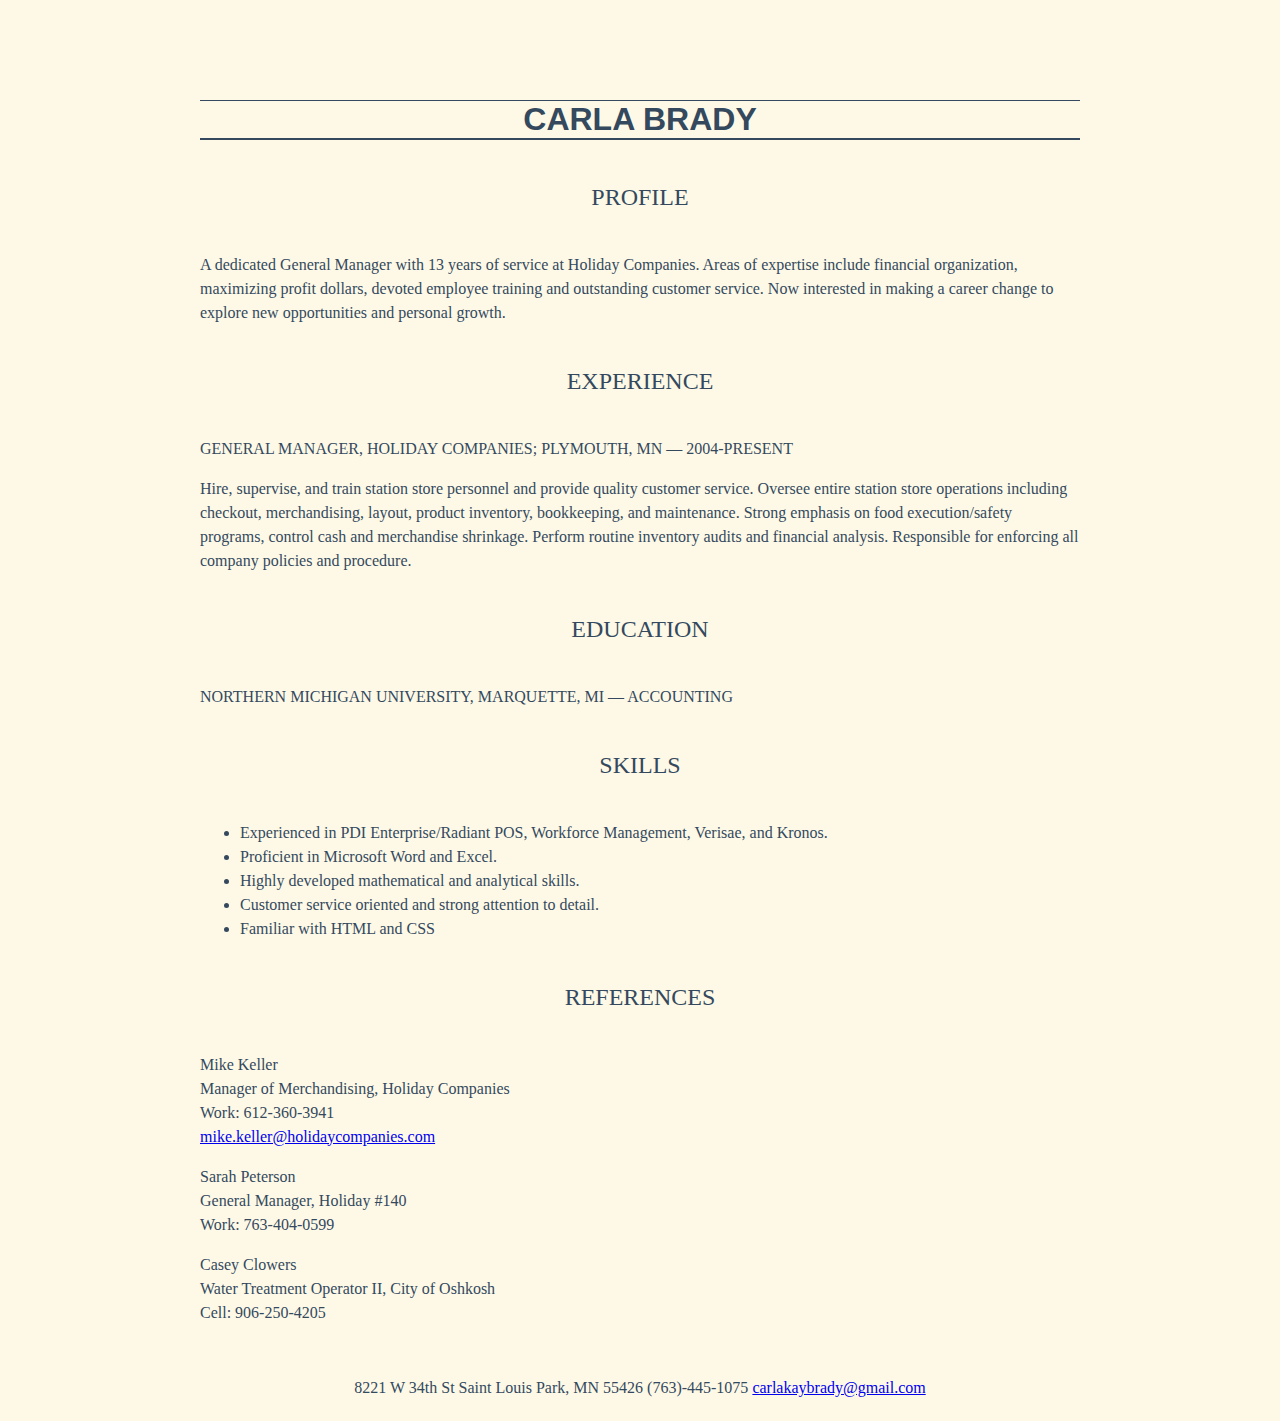
<file: prime_challenge.html>
<!DOCTYPE html>
 <html> 
  <head>
    <title>Carla Brady Resume</title>
    <link rel="stylesheet" type="text/css" href="style.css">
  </head>
  
  <body>
    <h1>Carla Brady</h1>
    
      <div class="main">
        <div>
          <h2>PROFILE</h2>
            <p>A dedicated General Manager with 13 years of service at Holiday Companies. Areas of expertise include financial organization, maximizing profit dollars, devoted employee training and outstanding customer service. Now interested in making a career change to explore new opportunities and personal growth.</p>
        </div>
    
        <div>
          <h2>EXPERIENCE</h2>
            <h3>General manager, Holiday Companies; Plymouth, MN &mdash; 2004-present</h3>
              <p>Hire, supervise, and train station store personnel and provide quality customer service. Oversee entire station store operations including checkout, merchandising, layout, product inventory, bookkeeping, and maintenance. Strong emphasis on food execution/safety programs, control cash and merchandise shrinkage. Perform routine inventory audits and financial analysis. Responsible for enforcing all company policies and procedure.</p>
        </div>
    
        <div>
          <h2>EDUCATION</h2>
            <h3>Northern Michigan University, Marquette, MI &mdash; Accounting</h3>
        </div>
    
        <div>
          <h2>SKILLS</h2>
            <ul>
              <li>Experienced in PDI Enterprise/Radiant POS, Workforce Management, Verisae, and Kronos.</li>
              <li>Proficient in Microsoft Word and Excel.</li>
              <li>Highly developed mathematical and analytical skills.
              <li>Customer service oriented and strong attention to detail.</li>
              <li>Familiar with HTML and CSS</li>
            </ul>
        </div>
    
        <div>
          <h2>REFERENCES</h2>
            <p>Mike Keller<br />Manager of Merchandising, Holiday Companies<br />Work: 612-360-3941<br />
            <a href="mailto:mike.keller@holidaycompanies.com">mike.keller@holidaycompanies.com</a></p>
            <p>Sarah Peterson<br />General Manager, Holiday #140<br />Work: 763-404-0599</p>
            <p>Casey Clowers<br />Water Treatment Operator II, City of Oshkosh<br />Cell: 906-250-4205</p>
        </div>
    
        <div>      
          <h4>8221 W 34th St  Saint Louis Park, MN 55426  (763)-445-1075 
          <a href="mailto:carlakaybrady@gmail.com">carlakaybrady@gmail.com</a> </h4>
        </div>
      </div>
      
  </body>
</html>
</file>
<file: style.css>
.main{
  font-family: 'Avenir Next', serif;
  color: #34495E;
}

body{
  margin-top: 100px;
  margin-left: 200px;
  margin-right: 200px;
  background-color: #FEF9E7;
}

h1 {
  color: #34495E;
  font-family: 'Didot', sans-serif;
  border-top: 1px solid #34495E;
  border-bottom: 2px solid #34495E;
  font-size: 32px;
  font-weight: 700;
  text-align: center;
  text-transform: uppercase;
}

h2 {
  font-weight: 400;
  font-size: 24px;
  line-height: 3em;
  text-align: center;
  width: 100%;
}

h3 {
  font-weight: 400;
  font-size: 16px;
  line-height: 1.5em;
  text-align: left;
  width: 100%;
  text-transform: uppercase;
}

h4 {
  font-size: 16px;
  font-weight: 100;
  line-height: 1.5em;
  text-align: center;
  width: 100%;
  padding-top: 30px;
}
p {
  font-size: 16px;
  line-height: 1.5em;
  text-align: left;
  width: 100%;
}

ul {
  font-size: 16px;
  line-height: 1.5em;
  text-align: left;
  width: 100%;
}
</file>
